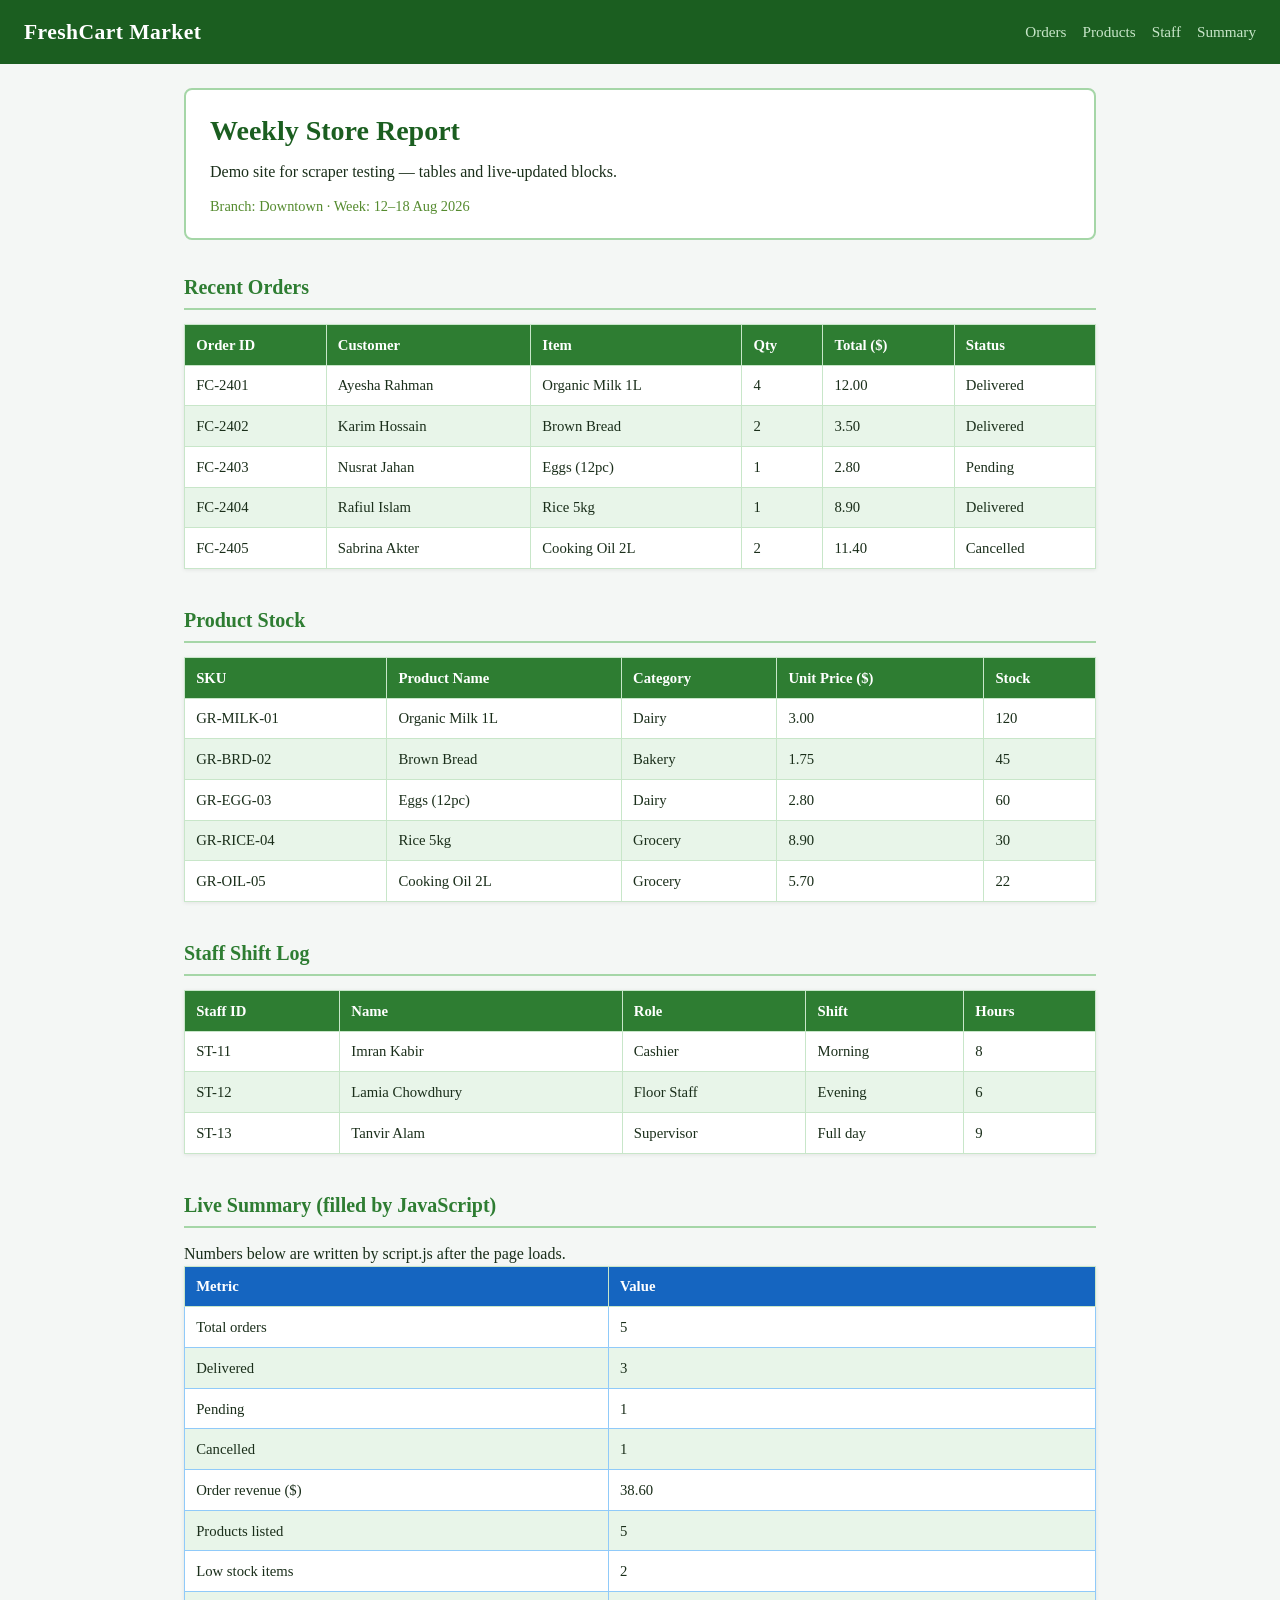
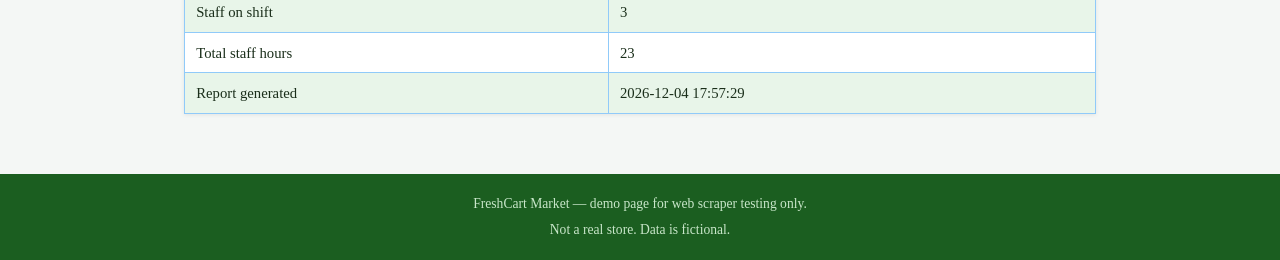
<file: DEMO WEB/site 2/index.html>
<!DOCTYPE html>
<html lang="en">
<head>
    <meta charset="UTF-8">
    <meta name="viewport" content="width=device-width, initial-scale=1.0">
    <title>FreshCart Market — Weekly Report</title>
    <link rel="stylesheet" href="style.css">
</head>
<body>
    <header class="top-bar">
        <div class="logo">FreshCart Market</div>
        <nav>
            <a href="#orders">Orders</a>
            <a href="#products">Products</a>
            <a href="#staff">Staff</a>
            <a href="#summary">Summary</a>
        </nav>
    </header>

    <main>
        <section class="hero">
            <h1>Weekly Store Report</h1>
            <p>Demo site for scraper testing — tables and live-updated blocks.</p>
            <p class="meta">Branch: Downtown · Week: 12–18 Aug 2026</p>
        </section>

        <section id="orders">
            <h2>Recent Orders</h2>
            <table id="orders-table">
                <thead>
                    <tr>
                        <th>Order ID</th>
                        <th>Customer</th>
                        <th>Item</th>
                        <th>Qty</th>
                        <th>Total ($)</th>
                        <th>Status</th>
                    </tr>
                </thead>
                <tbody>
                    <tr>
                        <td>FC-2401</td>
                        <td>Ayesha Rahman</td>
                        <td>Organic Milk 1L</td>
                        <td>4</td>
                        <td>12.00</td>
                        <td>Delivered</td>
                    </tr>
                    <tr>
                        <td>FC-2402</td>
                        <td>Karim Hossain</td>
                        <td>Brown Bread</td>
                        <td>2</td>
                        <td>3.50</td>
                        <td>Delivered</td>
                    </tr>
                    <tr>
                        <td>FC-2403</td>
                        <td>Nusrat Jahan</td>
                        <td>Eggs (12pc)</td>
                        <td>1</td>
                        <td>2.80</td>
                        <td>Pending</td>
                    </tr>
                    <tr>
                        <td>FC-2404</td>
                        <td>Rafiul Islam</td>
                        <td>Rice 5kg</td>
                        <td>1</td>
                        <td>8.90</td>
                        <td>Delivered</td>
                    </tr>
                    <tr>
                        <td>FC-2405</td>
                        <td>Sabrina Akter</td>
                        <td>Cooking Oil 2L</td>
                        <td>2</td>
                        <td>11.40</td>
                        <td>Cancelled</td>
                    </tr>
                </tbody>
            </table>
        </section>

        <section id="products">
            <h2>Product Stock</h2>
            <table id="products-table">
                <thead>
                    <tr>
                        <th>SKU</th>
                        <th>Product Name</th>
                        <th>Category</th>
                        <th>Unit Price ($)</th>
                        <th>Stock</th>
                    </tr>
                </thead>
                <tbody>
                    <tr>
                        <td>GR-MILK-01</td>
                        <td>Organic Milk 1L</td>
                        <td>Dairy</td>
                        <td>3.00</td>
                        <td>120</td>
                    </tr>
                    <tr>
                        <td>GR-BRD-02</td>
                        <td>Brown Bread</td>
                        <td>Bakery</td>
                        <td>1.75</td>
                        <td>45</td>
                    </tr>
                    <tr>
                        <td>GR-EGG-03</td>
                        <td>Eggs (12pc)</td>
                        <td>Dairy</td>
                        <td>2.80</td>
                        <td>60</td>
                    </tr>
                    <tr>
                        <td>GR-RICE-04</td>
                        <td>Rice 5kg</td>
                        <td>Grocery</td>
                        <td>8.90</td>
                        <td>30</td>
                    </tr>
                    <tr>
                        <td>GR-OIL-05</td>
                        <td>Cooking Oil 2L</td>
                        <td>Grocery</td>
                        <td>5.70</td>
                        <td>22</td>
                    </tr>
                </tbody>
            </table>
        </section>

        <section id="staff">
            <h2>Staff Shift Log</h2>
            <table id="staff-table">
                <thead>
                    <tr>
                        <th>Staff ID</th>
                        <th>Name</th>
                        <th>Role</th>
                        <th>Shift</th>
                        <th>Hours</th>
                    </tr>
                </thead>
                <tbody>
                    <tr>
                        <td>ST-11</td>
                        <td>Imran Kabir</td>
                        <td>Cashier</td>
                        <td>Morning</td>
                        <td>8</td>
                    </tr>
                    <tr>
                        <td>ST-12</td>
                        <td>Lamia Chowdhury</td>
                        <td>Floor Staff</td>
                        <td>Evening</td>
                        <td>6</td>
                    </tr>
                    <tr>
                        <td>ST-13</td>
                        <td>Tanvir Alam</td>
                        <td>Supervisor</td>
                        <td>Full day</td>
                        <td>9</td>
                    </tr>
                </tbody>
            </table>
        </section>

        <section id="summary">
            <h2>Live Summary (filled by JavaScript)</h2>
            <p>Numbers below are written by script.js after the page loads.</p>
            <table id="summary-table">
                <thead>
                    <tr>
                        <th>Metric</th>
                        <th>Value</th>
                    </tr>
                </thead>
                <tbody id="summary-body">
                    <!-- JS will insert rows here -->
                </tbody>
            </table>
        </section>
    </main>

    <footer>
        <p>FreshCart Market — demo page for web scraper testing only.</p>
        <p>Not a real store. Data is fictional.</p>
    </footer>

    <script src="script.js"></script>
</body>
</html>
</file>
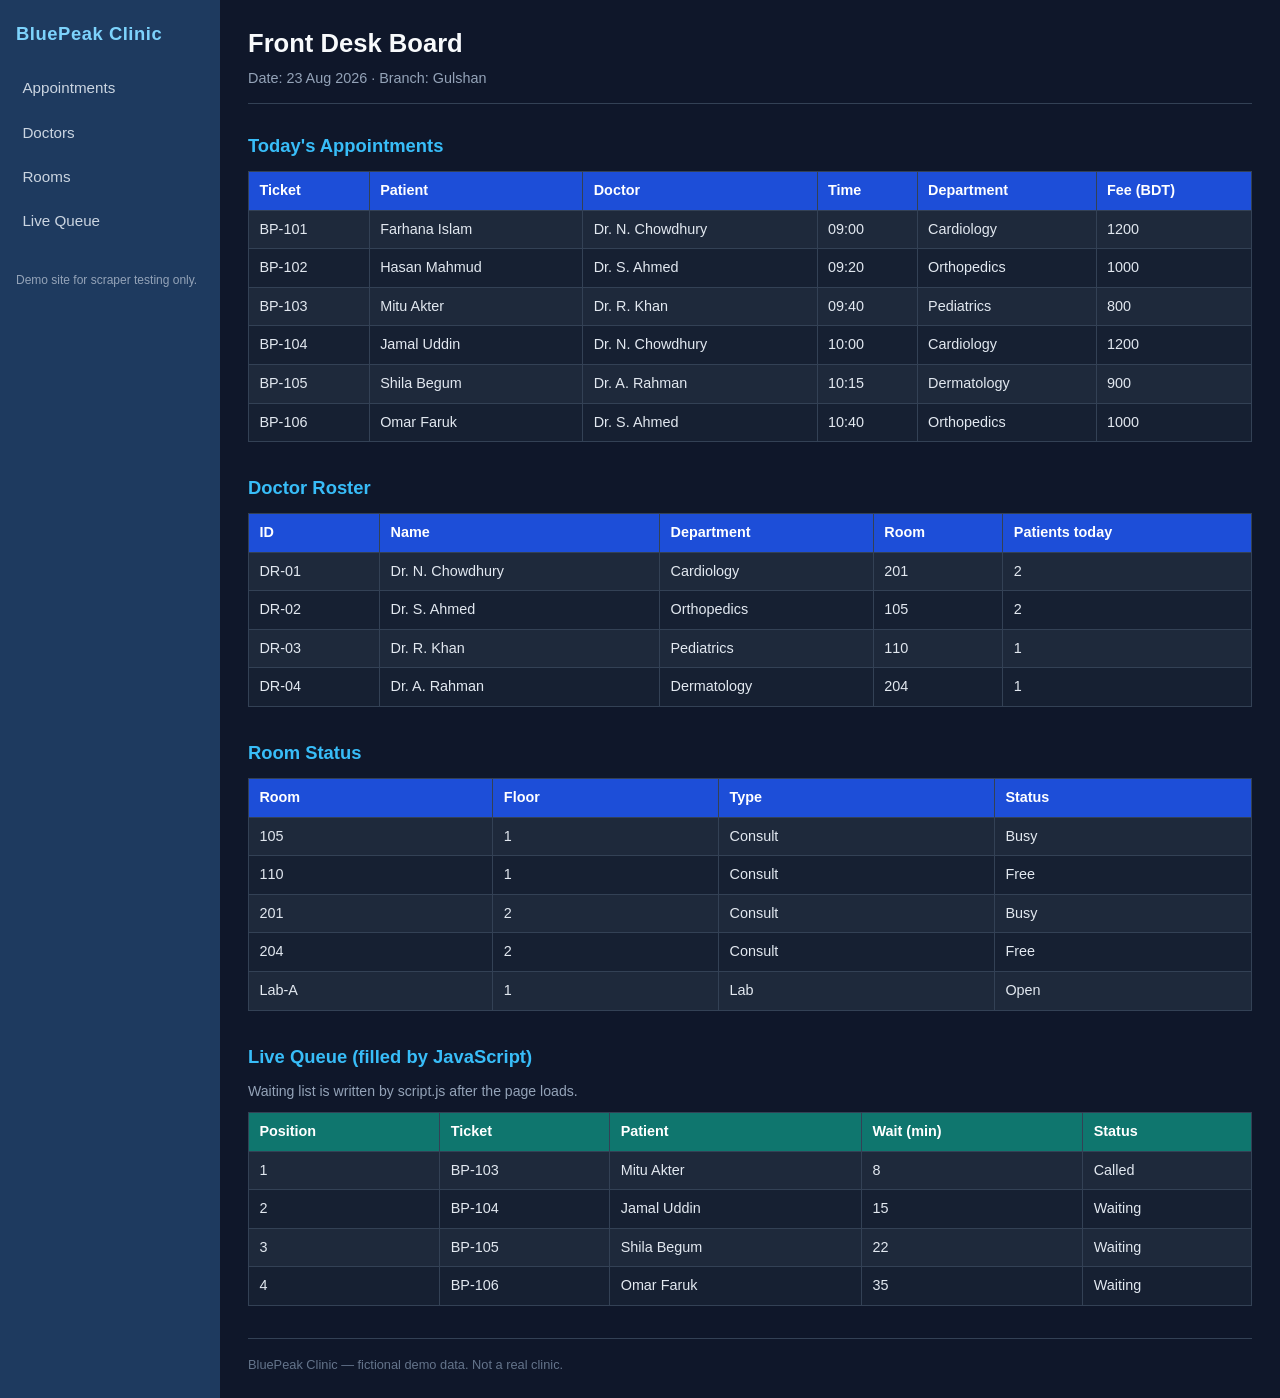
<file: DEMO WEB/site 3/index.html>
<!DOCTYPE html>
<html lang="en">
<head>
    <meta charset="UTF-8">
    <meta name="viewport" content="width=device-width, initial-scale=1.0">
    <title>BluePeak Clinic — Front Desk</title>
    <link rel="stylesheet" href="style.css">
</head>
<body>
    <div class="layout">
        <aside class="sidebar">
            <div class="brand">BluePeak Clinic</div>
            <nav>
                <a href="#appointments">Appointments</a>
                <a href="#doctors">Doctors</a>
                <a href="#rooms">Rooms</a>
                <a href="#queue">Live Queue</a>
            </nav>
            <p class="side-note">Demo site for scraper testing only.</p>
        </aside>

        <div class="content">
            <header class="page-head">
                <h1>Front Desk Board</h1>
                <p>Date: 23 Aug 2026 · Branch: Gulshan</p>
            </header>

            <section id="appointments">
                <h2>Today's Appointments</h2>
                <table id="appointments-table">
                    <thead>
                        <tr>
                            <th>Ticket</th>
                            <th>Patient</th>
                            <th>Doctor</th>
                            <th>Time</th>
                            <th>Department</th>
                            <th>Fee (BDT)</th>
                        </tr>
                    </thead>
                    <tbody>
                        <tr>
                            <td>BP-101</td>
                            <td>Farhana Islam</td>
                            <td>Dr. N. Chowdhury</td>
                            <td>09:00</td>
                            <td>Cardiology</td>
                            <td>1200</td>
                        </tr>
                        <tr>
                            <td>BP-102</td>
                            <td>Hasan Mahmud</td>
                            <td>Dr. S. Ahmed</td>
                            <td>09:20</td>
                            <td>Orthopedics</td>
                            <td>1000</td>
                        </tr>
                        <tr>
                            <td>BP-103</td>
                            <td>Mitu Akter</td>
                            <td>Dr. R. Khan</td>
                            <td>09:40</td>
                            <td>Pediatrics</td>
                            <td>800</td>
                        </tr>
                        <tr>
                            <td>BP-104</td>
                            <td>Jamal Uddin</td>
                            <td>Dr. N. Chowdhury</td>
                            <td>10:00</td>
                            <td>Cardiology</td>
                            <td>1200</td>
                        </tr>
                        <tr>
                            <td>BP-105</td>
                            <td>Shila Begum</td>
                            <td>Dr. A. Rahman</td>
                            <td>10:15</td>
                            <td>Dermatology</td>
                            <td>900</td>
                        </tr>
                        <tr>
                            <td>BP-106</td>
                            <td>Omar Faruk</td>
                            <td>Dr. S. Ahmed</td>
                            <td>10:40</td>
                            <td>Orthopedics</td>
                            <td>1000</td>
                        </tr>
                    </tbody>
                </table>
            </section>

            <section id="doctors">
                <h2>Doctor Roster</h2>
                <table id="doctors-table">
                    <thead>
                        <tr>
                            <th>ID</th>
                            <th>Name</th>
                            <th>Department</th>
                            <th>Room</th>
                            <th>Patients today</th>
                        </tr>
                    </thead>
                    <tbody>
                        <tr>
                            <td>DR-01</td>
                            <td>Dr. N. Chowdhury</td>
                            <td>Cardiology</td>
                            <td>201</td>
                            <td>2</td>
                        </tr>
                        <tr>
                            <td>DR-02</td>
                            <td>Dr. S. Ahmed</td>
                            <td>Orthopedics</td>
                            <td>105</td>
                            <td>2</td>
                        </tr>
                        <tr>
                            <td>DR-03</td>
                            <td>Dr. R. Khan</td>
                            <td>Pediatrics</td>
                            <td>110</td>
                            <td>1</td>
                        </tr>
                        <tr>
                            <td>DR-04</td>
                            <td>Dr. A. Rahman</td>
                            <td>Dermatology</td>
                            <td>204</td>
                            <td>1</td>
                        </tr>
                    </tbody>
                </table>
            </section>

            <section id="rooms">
                <h2>Room Status</h2>
                <table id="rooms-table">
                    <thead>
                        <tr>
                            <th>Room</th>
                            <th>Floor</th>
                            <th>Type</th>
                            <th>Status</th>
                        </tr>
                    </thead>
                    <tbody>
                        <tr>
                            <td>105</td>
                            <td>1</td>
                            <td>Consult</td>
                            <td>Busy</td>
                        </tr>
                        <tr>
                            <td>110</td>
                            <td>1</td>
                            <td>Consult</td>
                            <td>Free</td>
                        </tr>
                        <tr>
                            <td>201</td>
                            <td>2</td>
                            <td>Consult</td>
                            <td>Busy</td>
                        </tr>
                        <tr>
                            <td>204</td>
                            <td>2</td>
                            <td>Consult</td>
                            <td>Free</td>
                        </tr>
                        <tr>
                            <td>Lab-A</td>
                            <td>1</td>
                            <td>Lab</td>
                            <td>Open</td>
                        </tr>
                    </tbody>
                </table>
            </section>

            <section id="queue">
                <h2>Live Queue (filled by JavaScript)</h2>
                <p>Waiting list is written by script.js after the page loads.</p>
                <table id="queue-table">
                    <thead>
                        <tr>
                            <th>Position</th>
                            <th>Ticket</th>
                            <th>Patient</th>
                            <th>Wait (min)</th>
                            <th>Status</th>
                        </tr>
                    </thead>
                    <tbody id="queue-body">
                    </tbody>
                </table>
            </section>

            <footer>
                <p>BluePeak Clinic — fictional demo data. Not a real clinic.</p>
            </footer>
        </div>
    </div>

    <script src="script.js"></script>
</body>
</html>
</file>
<file: DEMO WEB/site 2/style.css>
* {
    box-sizing: border-box;
    margin: 0;
    padding: 0;
}

body {
    font-family: Georgia, "Times New Roman", serif;
    background: #f4f7f5;
    color: #1a2e1a;
    line-height: 1.5;
}

.top-bar {
    background: #1b5e20;
    color: #fff;
    padding: 1rem 1.5rem;
    display: flex;
    flex-wrap: wrap;
    align-items: center;
    justify-content: space-between;
    gap: 1rem;
}

.logo {
    font-size: 1.35rem;
    font-weight: bold;
    letter-spacing: 0.02em;
}

nav {
    display: flex;
    flex-wrap: wrap;
    gap: 1rem;
}

nav a {
    color: #c8e6c9;
    text-decoration: none;
    font-size: 0.95rem;
}

nav a:hover {
    color: #fff;
    text-decoration: underline;
}

main {
    max-width: 960px;
    margin: 0 auto;
    padding: 1.5rem;
}

.hero {
    background: #fff;
    border: 2px solid #a5d6a7;
    border-radius: 8px;
    padding: 1.25rem 1.5rem;
    margin-bottom: 2rem;
}

.hero h1 {
    font-size: 1.75rem;
    color: #1b5e20;
    margin-bottom: 0.5rem;
}

.hero .meta {
    margin-top: 0.75rem;
    font-size: 0.9rem;
    color: #558b2f;
}

section {
    margin-bottom: 2.25rem;
}

section h2 {
    font-size: 1.25rem;
    color: #2e7d32;
    border-bottom: 2px solid #a5d6a7;
    padding-bottom: 0.4rem;
    margin-bottom: 0.85rem;
}

table {
    width: 100%;
    border-collapse: collapse;
    background: #fff;
    box-shadow: 0 1px 4px rgba(0, 0, 0, 0.08);
}

th,
td {
    border: 1px solid #c8e6c9;
    padding: 0.55rem 0.7rem;
    text-align: left;
    font-size: 0.92rem;
}

th {
    background: #2e7d32;
    color: #fff;
    font-weight: bold;
}

tbody tr:nth-child(even) {
    background: #e8f5e9;
}

tbody tr:hover {
    background: #c8e6c9;
}

#summary-table th {
    background: #1565c0;
}

#summary-table td {
    border-color: #90caf9;
}

footer {
    background: #1b5e20;
    color: #c8e6c9;
    text-align: center;
    padding: 1.25rem;
    font-size: 0.85rem;
}

footer p + p {
    margin-top: 0.35rem;
}

@media (max-width: 640px) {
    table {
        font-size: 0.8rem;
    }

    th,
    td {
        padding: 0.4rem;
    }

    .hero h1 {
        font-size: 1.35rem;
    }
}
</file>
<file: DEMO WEB/site 3/style.css>
* {
    box-sizing: border-box;
    margin: 0;
    padding: 0;
}

body {
    font-family: Arial, Helvetica, sans-serif;
    background: #0f172a;
    color: #e2e8f0;
    line-height: 1.5;
}

.layout {
    display: flex;
    min-height: 100vh;
}

.sidebar {
    width: 220px;
    background: #1e3a5f;
    padding: 1.25rem 1rem;
    flex-shrink: 0;
}

.brand {
    font-size: 1.15rem;
    font-weight: bold;
    color: #7dd3fc;
    margin-bottom: 1.5rem;
    letter-spacing: 0.03em;
}

.sidebar nav {
    display: flex;
    flex-direction: column;
    gap: 0.65rem;
}

.sidebar nav a {
    color: #cbd5e1;
    text-decoration: none;
    font-size: 0.95rem;
    padding: 0.35rem 0.4rem;
    border-radius: 4px;
}

.sidebar nav a:hover {
    background: #2563eb;
    color: #fff;
}

.side-note {
    margin-top: 2rem;
    font-size: 0.75rem;
    color: #94a3b8;
}

.content {
    flex: 1;
    padding: 1.5rem 1.75rem;
}

.page-head {
    margin-bottom: 1.75rem;
    border-bottom: 1px solid #334155;
    padding-bottom: 0.85rem;
}

.page-head h1 {
    font-size: 1.6rem;
    color: #f8fafc;
}

.page-head p {
    margin-top: 0.35rem;
    color: #94a3b8;
    font-size: 0.9rem;
}

section {
    margin-bottom: 2rem;
}

section h2 {
    font-size: 1.15rem;
    color: #38bdf8;
    margin-bottom: 0.7rem;
}

section p {
    font-size: 0.88rem;
    color: #94a3b8;
    margin-bottom: 0.6rem;
}

table {
    width: 100%;
    border-collapse: collapse;
    background: #1e293b;
}

th,
td {
    border: 1px solid #334155;
    padding: 0.5rem 0.65rem;
    text-align: left;
    font-size: 0.9rem;
}

th {
    background: #1d4ed8;
    color: #fff;
}

tbody tr:nth-child(even) {
    background: #162032;
}

tbody tr:hover {
    background: #1e40af;
}

#queue-table th {
    background: #0f766e;
}

footer {
    margin-top: 2rem;
    padding-top: 1rem;
    border-top: 1px solid #334155;
    font-size: 0.8rem;
    color: #64748b;
}

@media (max-width: 720px) {
    .layout {
        flex-direction: column;
    }

    .sidebar {
        width: 100%;
    }

    .sidebar nav {
        flex-direction: row;
        flex-wrap: wrap;
    }
}
</file>
